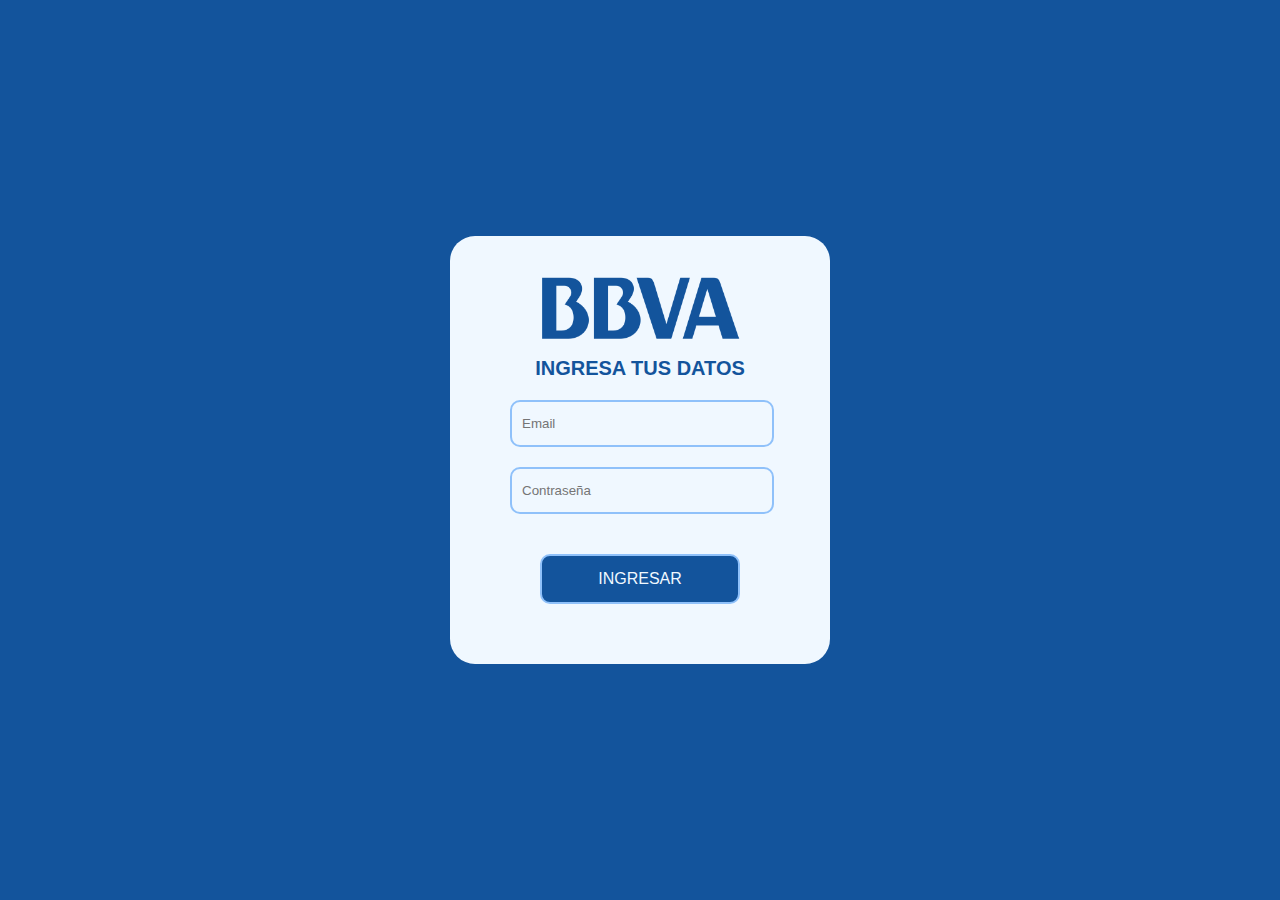
<file: index.html>
<!DOCTYPE html>
<html lang="en">
<head>
    <meta charset="UTF-8">
    <meta http-equiv="X-UA-Compatible" content="IE=edge">
    <meta name="viewport" content="width=device-width, initial-scale=1.0">
    <title>Login</title>
    <!-- Incluimos el JS del programa incluyendo la palabra reservada defer para que se cargue junto con el html-->
    <script defer src="cajero.js"></script>

    <!--  Libreria para animaciones 
         esta es el link de la libreria de animaciones https://animate.style/-->
    <link rel="stylesheet" href="https://cdnjs.cloudflare.com/ajax/libs/animate.css/4.1.1/animate.min.css"/>

    <!--  Estilos CSS -->
    <link rel="stylesheet" href="style.css">
    
</head>
<body>
    <form action="" class="form-box">
        <!--  con esta clase se aplican los efectos de animacion class="animate__animated animate__flipInX" 
            funciona incluyendo esto: animate__animated, seguido del nombre de la animacion en este caso: animate__flipInX  -->   
        <img src="img/BBVA-LOGO.png" class="animate__animated animate__flipInX" alt="logo BBVA">
        <h1 class="form-title">Ingresa tus datos</h1>
        <input type="email" name="email" id="email" placeholder="Email"><!-- INPUT PARA EL CORREO DEL USUARIO -->
        <input type="password" name="password" id="password" placeholder="Contraseña"><!-- INPUT PARA LA CONTRASEÑA -->
        <button type="button" onclick="login(true)">INGRESAR</button><!-- BOTON PARA EJECUTAR LA FUNCION 'LOGIN' -->
    </form>
</body>
</file>
<file: style.css>
body, html{
    height: 100%;
}

body{
    margin: 0;
    padding: 0;
    display: flex;
    flex-direction: row;
    flex-wrap: wrap;
    justify-content: center;
    align-items: center;
    text-align: center;
    background-color: #13549C;
    font-family: 'Segoe UI', Tahoma, Geneva, Verdana, sans-serif;
}

img{
    max-width: 200px;
}

.form-box{
    width: 300px;
    padding: 40px;
    background-color: aliceblue;
    border-radius: 25px;
}

.form-title{
    font-size: 20px;
    color: #13549C;
    text-transform: uppercase;
    font-weight: 600;
}

.form-box input{
    border: 0;
    background: none;
    display: block;
    margin: 20px;
    padding: 14px 10px;
    border: 2px solid #8fc1fa;
    border-radius: 10px;
    width: 240px;
    outline: none;
    transition: .25s;
}

.form-box input:focus{
    width: 250px;
    border-color: #13549C;
}

.form-box button{
    border: 0;
    background: #13549C;
    color: aliceblue;
    cursor: pointer;
    margin: 20px;
    padding: 14px 10px;
    border: 2px solid #8fc1fa;
    border-radius: 10px;
    width: 200px;
    font-size: medium;
    transition: .25s;
}

.form-box button:hover{
    background: #8fc1fa;
}
</file>
